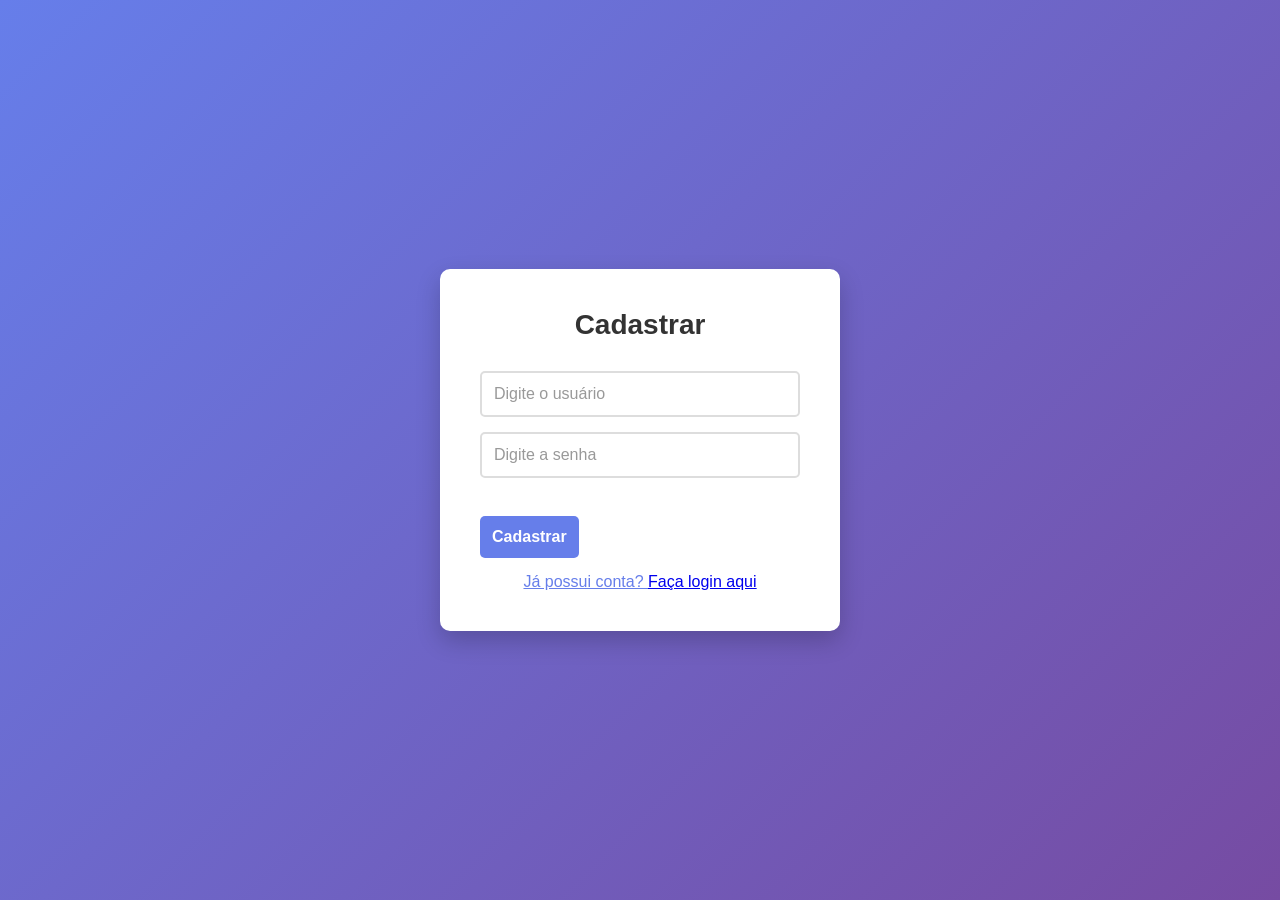
<file: index.html>
<!DOCTYPE html>
<html lang="pt-BR">
<head>
    <meta charset="UTF-8">
    <meta name="viewport" content="width=device-width, initial-scale=1.0">
    <title>Cadastro</title>
    <link rel="stylesheet" href="css/cadastro.css">
</head>
<body>
    <div class="Container">
        <h1>Cadastrar</h1>
        <div class="inputs">
            <input id="inputUsuario" type="text" placeholder="Digite o usuário">
            <input id="inputSenha" type="password" placeholder="Digite a senha">
        </div>
        <br>
        <button id="butaoEntar"><b>Cadastrar</b></button>
        
        <div class="link-login">
            <p class="link">Já possui conta? <a href="login.html">Faça login aqui</a></p>
        </div>
    </div>
    <script src="js/cadastro_de_usuario.js"></script>
</body>
</html>
</file>
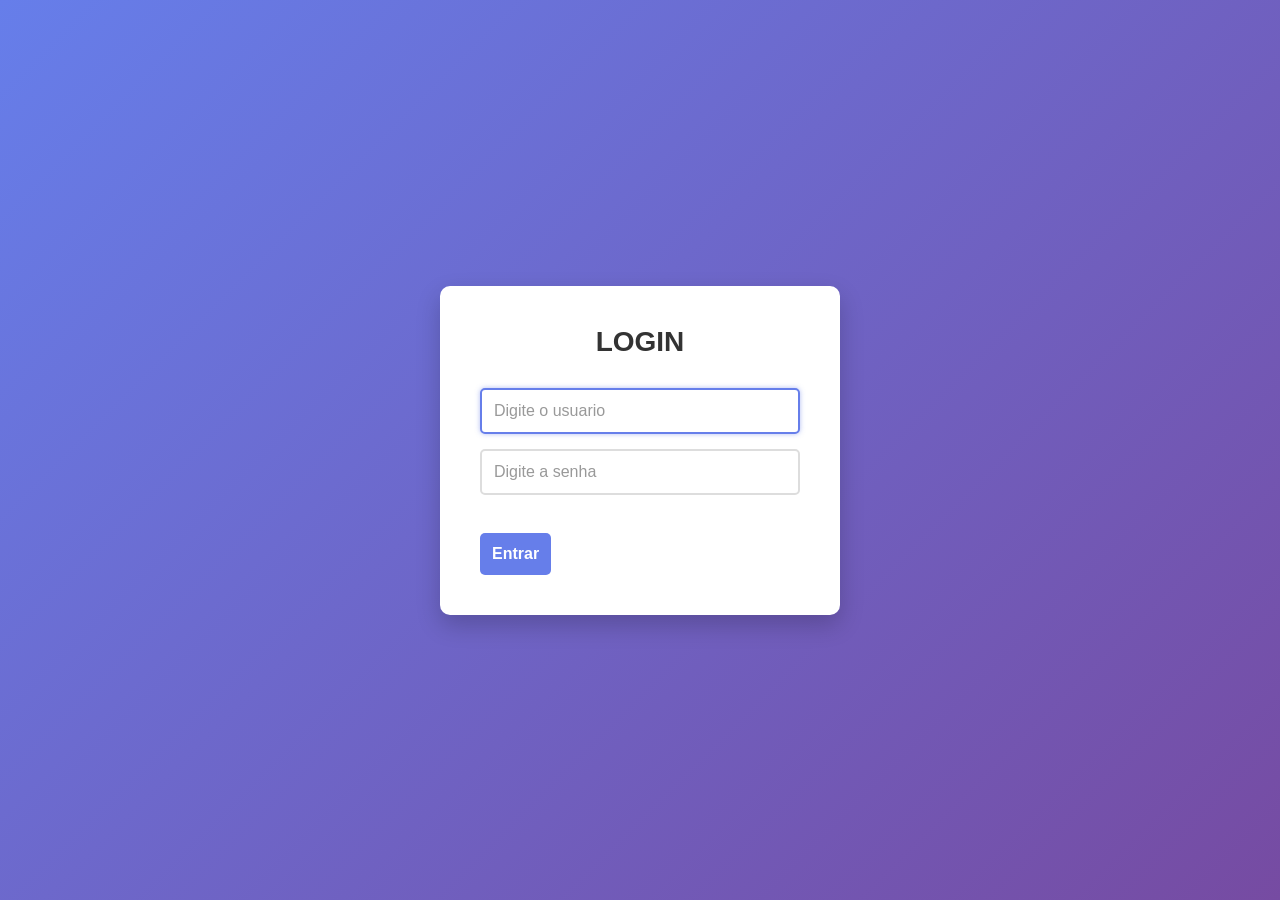
<file: login.html>
<!DOCTYPE html>
<html lang="pt-BR">
<head>
    <meta charset="UTF-8">
    <meta name="viewport" content="width=device-width, initial-scale=1.0">
    <title>Document</title>
    <link rel="stylesheet" href="css/login.css">
</head>
<body>
    <div class="Container">
    <h1>LOGIN</h1>
        <div class="inputs">
            <input id="inputUsuario" type="text" placeholder="Digite o usuario">
            <input id="inputSenha" type="password" placeholder="Digite a senha">
        </div>
        <br>
            <button id="butaoEntar"><b>Entrar</b></button>
    </div>
</body>
<script src="js/login.js"></script>
</html>
</file>
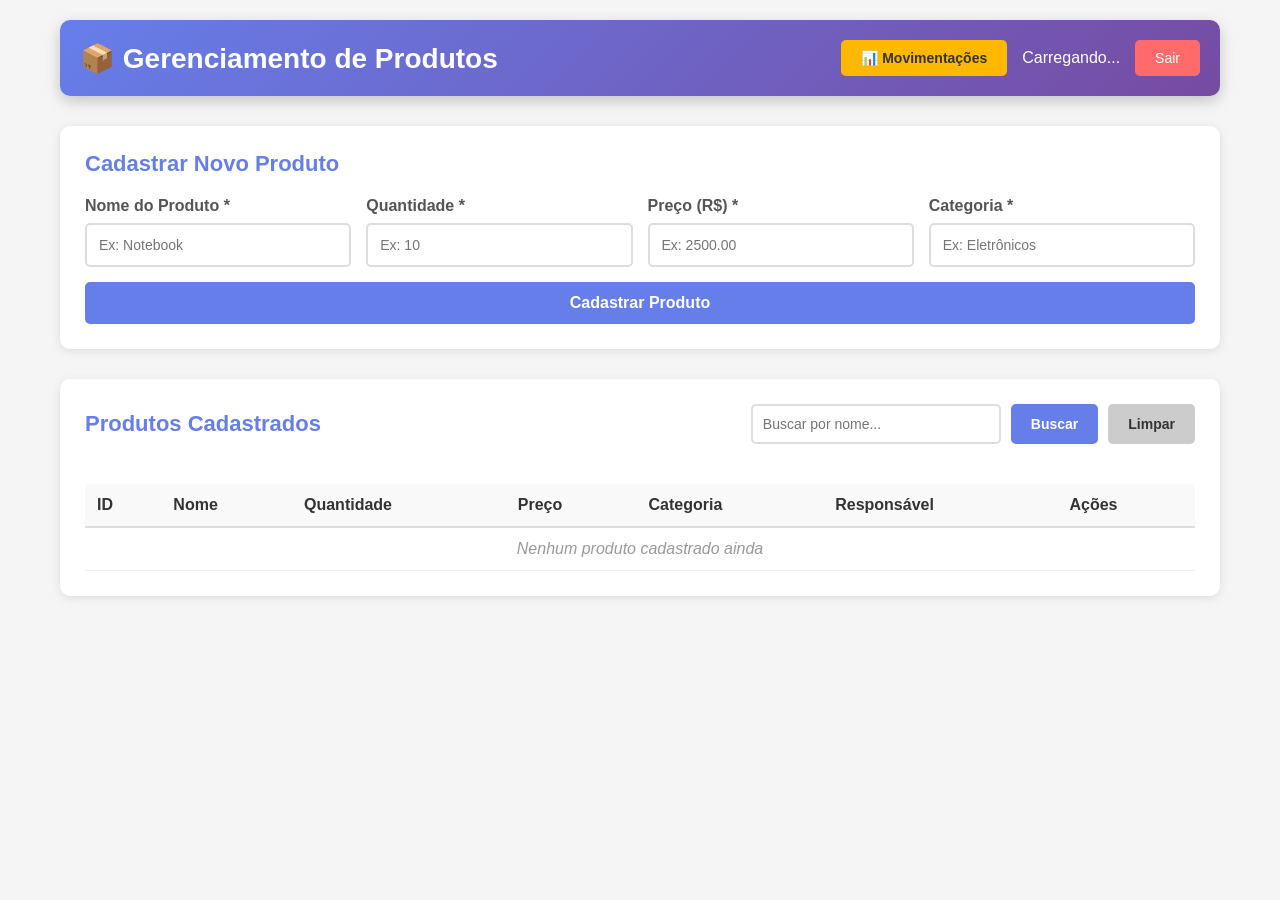
<file: produto.html>
<!DOCTYPE html>
<html lang="pt-BR">
<head>
    <meta charset="UTF-8">
    <meta name="viewport" content="width=device-width, initial-scale=1.0">
    <title>Gerenciamento de Produtos</title>
    <link rel="stylesheet" href="css/produto.css">
</head>
<body>
    <div class="container">
        <!-- Header com informações do usuário -->
        <header class="header">
            <div class="header-content">
                <h1>📦 Gerenciamento de Produtos</h1>
                <div class="user-info">
                    <button id="btnMovimentacoes" class="btn-movimentacoes" title="Ver movimentações">
                        📊 Movimentações
                    </button>
                    <span id="nomeUsuario">Carregando...</span>
                    <button id="btnSair" class="btn-sair">Sair</button>
                </div>
            </div>
        </header>

        <main class="main-content">
            <!-- Seção de Cadastro -->
            <section class="secao-cadastro">
                <h2>Cadastrar Novo Produto</h2>
                <form id="formProduto" class="form-produto">
                    <div class="form-group">
                        <label for="nomeProduto">Nome do Produto *</label>
                        <input type="text" id="nomeProduto" placeholder="Ex: Notebook" required>
                    </div>

                    <div class="form-group">
                        <label for="quantidadeProduto">Quantidade *</label>
                        <input type="number" id="quantidadeProduto" placeholder="Ex: 10" min="1" required>
                    </div>

                    <div class="form-group">
                        <label for="precoProduto">Preço (R$) *</label>
                        <input type="number" id="precoProduto" placeholder="Ex: 2500.00" min="0.01" step="0.01" required>
                    </div>

                    <div class="form-group">
                        <label for="categoriaProduto">Categoria *</label>
                        <input type="text" id="categoriaProduto" placeholder="Ex: Eletrônicos" required>
                    </div>

                    <button type="submit" class="btn-cadastrar">Cadastrar Produto</button>
                </form>
            </section>

            <!-- Seção de Busca e Listagem -->
            <section class="secao-listagem">
                <div class="header-listagem">
                    <h2>Produtos Cadastrados</h2>
                    <div class="busca">
                        <input type="text" id="inputBusca" placeholder="Buscar por nome...">
                        <button id="btnBuscar" class="btn-buscar">Buscar</button>
                        <button id="btnLimparBusca" class="btn-limpar">Limpar</button>
                    </div>
                </div>

                <div class="tabela-container">
                    <table id="tabelaProdutos" class="tabela-produtos">
                        <thead>
                            <tr>
                                <th>ID</th>
                                <th>Nome</th>
                                <th>Quantidade</th>
                                <th>Preço</th>
                                <th>Categoria</th>
                                <th>Responsável</th>
                                <th>Ações</th>
                            </tr>
                        </thead>
                        <tbody id="corpoProdutos">
                            <tr class="sem-dados">
                                <td colspan="7">Nenhum produto cadastrado ainda</td>
                            </tr>
                        </tbody>
                    </table>
                </div>
            </section>
        </main>
    </div>

    <!-- Modal de Edição -->
    <div id="modalEdicao" class="modal">
        <div class="modal-content">
            <span class="fechar">&times;</span>
            <h2>Editar Produto</h2>
            <form id="formEdicao" class="form-produto">
                <div class="form-group">
                    <label for="editNomeProduto">Nome do Produto</label>
                    <input type="text" id="editNomeProduto" required>
                </div>

                <div class="form-group">
                    <label for="editQuantidadeProduto">Quantidade</label>
                    <input type="number" id="editQuantidadeProduto" min="1" required>
                </div>

                <div class="form-group">
                    <label for="editPrecoProduto">Preço (R$)</label>
                    <input type="number" id="editPrecoProduto" min="0.01" step="0.01" required>
                </div>

                <div class="form-group">
                    <label for="editCategoriaProduto">Categoria</label>
                    <input type="text" id="editCategoriaProduto" required>
                </div>

                <button type="submit" class="btn-salvar">Salvar Alterações</button>
            </form>
        </div>
    </div>

    <!-- Modal de Movimentações -->
    <div id="modalMovimentacoes" class="modal">
        <div class="modal-content modal-movimentacoes">
            <span class="fechar-movimentacoes">&times;</span>
            <h2>📊 Histórico de Movimentações</h2>
            
            <div class="filtro-movimentacoes">
                <select id="filtroTipoMovimentacao" class="select-filtro">
                    <option value="">Todos os tipos</option>
                    <option value="entrada">Entrada</option>
                    <option value="saida">Saída</option>
                </select>
                <input type="text" id="inputBuscaMovimentacoes" placeholder="Buscar por produto...">
                <button id="btnBuscaMovimentacoes" class="btn-buscar-mov">Buscar</button>
                <button id="btnLimparMovimentacoes" class="btn-limpar-mov">Limpar</button>
            </div>

            <div class="tabela-container-mov">
                <table class="tabela-movimentacoes">
                    <thead>
                        <tr>
                            <th>Data/Hora</th>
                            <th>Tipo</th>
                            <th>Produto</th>
                            <th>Quantidade</th>
                            <th>Categoria</th>
                            <th>Usuário</th>
                        </tr>
                    </thead>
                    <tbody id="corpoMovimentacoes">
                        <tr class="sem-dados">
                            <td colspan="6">Nenhuma movimentação registrada</td>
                        </tr>
                    </tbody>
                </table>
            </div>
        </div>
    </div>

    <script src="js/produto.js"></script>
</body>
</html>
</file>
<file: css/cadastro.css>
* {
    margin: 0;
    padding: 0;
    box-sizing: border-box;
}

body {
    font-family: Arial, sans-serif;
    background: linear-gradient(135deg, #667eea 0%, #764ba2 100%);
    height: 100vh;
    display: flex;
    justify-content: center;
    align-items: center;
}

.Container {
    background-color: white;
    padding: 40px;
    border-radius: 10px;
    box-shadow: 0 10px 25px rgba(0, 0, 0, 0.2);
    width: 100%;
    max-width: 400px;
    animation: slideIn 0.5s ease-in-out;
}

@keyframes slideIn {
    from {
        opacity: 0;
        transform: translateY(-30px);
    }
    to {
        opacity: 1;
        transform: translateY(0);
    }
}

h1 {
    text-align: center;
    color: #333;
    margin-bottom: 30px;
    font-size: 28px;
}

.inputs {
    display: flex;
    flex-direction: column;
    gap: 15px;
    margin-bottom: 20px;
}

input {
    padding: 12px;
    border: 2px solid #ddd;
    border-radius: 5px;
    font-size: 16px;
    transition: 0.3s;
}

input:focus {
    outline: none;
    border-color: #667eea;
    box-shadow: 0 0 5px rgba(102, 126, 234, 0.5);
}

input::placeholder {
    color: #999;
}

#butaoEntar {
    background-color: #667eea;
    color: white;
    padding: 12px;
    border: none;
    border-radius: 5px;
    font-size: 16px;
    cursor: pointer;
    transition: 0.3s;
    font-weight: bold;
}

#butaoEntar:hover {
    background-color: #764ba2;
    transform: translateY(-2px);
    box-shadow: 0 5px 15px rgba(102, 126, 234, 0.4);
}

#butaoEntar:active {
    transform: translateY(0);
}

.link{
text-align: center;
      margin-top: 15px;
      color: #667eea;
      text-decoration: none;
      text-decoration: underline;
}
</file>
<file: css/login.css>
* {
    margin: 0;
    padding: 0;
    box-sizing: border-box;
}

body {
    font-family: Arial, sans-serif;
    background: linear-gradient(135deg, #667eea 0%, #764ba2 100%);
    height: 100vh;
    display: flex;
    justify-content: center;
    align-items: center;
}

.Container {
    background-color: white;
    padding: 40px;
    border-radius: 10px;
    box-shadow: 0 10px 25px rgba(0, 0, 0, 0.2);
    width: 100%;
    max-width: 400px;
    animation: slideIn 0.5s ease-in-out;
}

@keyframes slideIn {
    from {
        opacity: 0;
        transform: translateY(-30px);
    }
    to {
        opacity: 1;
        transform: translateY(0);
    }
}

h1 {
    text-align: center;
    color: #333;
    margin-bottom: 30px;
    font-size: 28px;
}

.inputs {
    display: flex;
    flex-direction: column;
    gap: 15px;
    margin-bottom: 20px;
}

input {
    padding: 12px;
    border: 2px solid #ddd;
    border-radius: 5px;
    font-size: 16px;
    transition: 0.3s;
}

input:focus {
    outline: none;
    border-color: #667eea;
    box-shadow: 0 0 5px rgba(102, 126, 234, 0.5);
}

input::placeholder {
    color: #999;
}

#butaoEntar {
    background-color: #667eea;
    color: white;
    padding: 12px;
    border: none;
    border-radius: 5px;
    font-size: 16px;
    cursor: pointer;
    transition: 0.3s;
    font-weight: bold;
}

#butaoEntar:hover {
    background-color: #764ba2;
    transform: translateY(-2px);
    box-shadow: 0 5px 15px rgba(102, 126, 234, 0.4);
}

#butaoEntar:active {
    transform: translateY(0);
}
</file>
<file: css/produto.css>
* {
    margin: 0;
    padding: 0;
    box-sizing: border-box;
}

body {
    font-family: Arial, sans-serif;
    background-color: #f5f5f5;
    color: #333;
}

.container {
    max-width: 1200px;
    margin: 0 auto;
    padding: 20px;
}

.header {
    background: linear-gradient(135deg, #667eea 0%, #764ba2 100%);
    color: white;
    padding: 20px;
    border-radius: 10px;
    margin-bottom: 30px;
    box-shadow: 0 5px 15px rgba(0, 0, 0, 0.2);
}

.header-content {
    display: flex;
    justify-content: space-between;
    align-items: center;
    flex-wrap: wrap;
    gap: 15px;
}

.header h1 {
    font-size: 28px;
}

.user-info {
    display: flex;
    align-items: center;
    gap: 15px;
    flex-wrap: wrap;
}

.user-info span {
    font-size: 16px;
}

.btn-movimentacoes {
    background-color: #FFB800;
    color: #333;
    border: none;
    padding: 10px 20px;
    border-radius: 5px;
    cursor: pointer;
    font-size: 14px;
    font-weight: bold;
    transition: 0.3s;
}

.btn-movimentacoes:hover {
    background-color: #FFA500;
    transform: translateY(-2px);
}

.btn-sair {
    background-color: #ff6b6b;
    color: white;
    border: none;
    padding: 10px 20px;
    border-radius: 5px;
    cursor: pointer;
    font-size: 14px;
    transition: 0.3s;
}

.btn-sair:hover {
    background-color: #ff5252;
    transform: translateY(-2px);
}

.main-content {
    display: grid;
    grid-template-columns: 1fr;
    gap: 30px;
}

.secao-cadastro {
    background: white;
    padding: 25px;
    border-radius: 10px;
    box-shadow: 0 2px 10px rgba(0, 0, 0, 0.1);
}

.secao-cadastro h2 {
    margin-bottom: 20px;
    color: #667eea;
    font-size: 22px;
}

.form-produto {
    display: grid;
    grid-template-columns: repeat(auto-fit, minmax(250px, 1fr));
    gap: 15px;
}

.form-group {
    display: flex;
    flex-direction: column;
}

.form-group label {
    margin-bottom: 8px;
    font-weight: bold;
    color: #555;
}

.form-group input {
    padding: 12px;
    border: 2px solid #ddd;
    border-radius: 5px;
    font-size: 14px;
    transition: 0.3s;
}

.form-group input:focus {
    outline: none;
    border-color: #667eea;
    box-shadow: 0 0 5px rgba(102, 126, 234, 0.5);
}

.btn-cadastrar {
    grid-column: 1 / -1;
    background-color: #667eea;
    color: white;
    padding: 12px;
    border: none;
    border-radius: 5px;
    font-size: 16px;
    font-weight: bold;
    cursor: pointer;
    transition: 0.3s;
}

.btn-cadastrar:hover {
    background-color: #764ba2;
    transform: translateY(-2px);
    box-shadow: 0 5px 15px rgba(102, 126, 234, 0.4);
}

.secao-listagem {
    background: white;
    padding: 25px;
    border-radius: 10px;
    box-shadow: 0 2px 10px rgba(0, 0, 0, 0.1);
}

.header-listagem {
    display: flex;
    justify-content: space-between;
    align-items: center;
    margin-bottom: 25px;
    gap: 20px;
    flex-wrap: wrap;
}

.header-listagem h2 {
    color: #667eea;
    font-size: 22px;
    margin: 0;
}

.busca {
    display: flex;
    gap: 10px;
    flex-wrap: wrap;
}

.busca input {
    padding: 10px;
    border: 2px solid #ddd;
    border-radius: 5px;
    font-size: 14px;
    min-width: 250px;
}

.busca input:focus {
    outline: none;
    border-color: #667eea;
}

.btn-buscar,
.btn-limpar {
    padding: 10px 20px;
    border: none;
    border-radius: 5px;
    cursor: pointer;
    font-size: 14px;
    font-weight: bold;
    transition: 0.3s;
}

.btn-buscar {
    background-color: #667eea;
    color: white;
}

.btn-buscar:hover {
    background-color: #764ba2;
}

.btn-limpar {
    background-color: #ccc;
    color: #333;
}

.btn-limpar:hover {
    background-color: #bbb;
}

/* ========== TABELA ========== */
.tabela-container {
    overflow-x: auto;
}

.tabela-produtos {
    width: 100%;
    border-collapse: collapse;
    margin-top: 15px;
}

.tabela-produtos thead {
    background-color: #f9f9f9;
    border-bottom: 2px solid #ddd;
}

.tabela-produtos th {
    padding: 12px;
    text-align: left;
    font-weight: bold;
    color: #333;
}

.tabela-produtos td {
    padding: 12px;
    border-bottom: 1px solid #eee;
}

.tabela-produtos tbody tr:hover {
    background-color: #f9f9f9;
}

.tabela-produtos .sem-dados {
    text-align: center;
    color: #999;
    font-style: italic;
}

.tabela-produtos .acoes {
    display: flex;
    gap: 8px;
}

.btn-editar,
.btn-deletar {
    padding: 8px 15px;
    border: none;
    border-radius: 5px;
    cursor: pointer;
    font-size: 12px;
    font-weight: bold;
    transition: 0.3s;
}

.btn-editar {
    background-color: #4CAF50;
    color: white;
}

.btn-editar:hover {
    background-color: #45a049;
    transform: scale(1.05);
}

.btn-deletar {
    background-color: #f44336;
    color: white;
}

.btn-deletar:hover {
    background-color: #da190b;
    transform: scale(1.05);
}

.modal {
    display: none;
    position: fixed;
    z-index: 1000;
    left: 0;
    top: 0;
    width: 100%;
    height: 100%;
    background-color: rgba(0, 0, 0, 0.5);
    animation: fadeIn 0.3s;
}

@keyframes fadeIn {
    from {
        opacity: 0;
    }
    to {
        opacity: 1;
    }
}

.modal-content {
    background-color: white;
    margin: 5% auto;
    padding: 30px;
    border-radius: 10px;
    width: 90%;
    max-width: 500px;
    box-shadow: 0 5px 20px rgba(0, 0, 0, 0.3);
    animation: slideDown 0.3s;
}

@keyframes slideDown {
    from {
        transform: translateY(-50px);
        opacity: 0;
    }
    to {
        transform: translateY(0);
        opacity: 1;
    }
}

.modal-content h2 {
    margin-bottom: 20px;
    color: #667eea;
}

.fechar,
.fechar-movimentacoes {
    color: #aaa;
    float: right;
    font-size: 28px;
    font-weight: bold;
    cursor: pointer;
    transition: 0.3s;
}

.fechar:hover,
.fechar-movimentacoes:hover {
    color: #000;
}

#formEdicao {
    display: flex;
    flex-direction: column;
    gap: 15px;
}

#formEdicao .form-group {
    display: flex;
    flex-direction: column;
    gap: 8px;
}

#formEdicao input {
    padding: 10px;
    border: 2px solid #ddd;
    border-radius: 5px;
    font-size: 14px;
}

#formEdicao input:focus {
    outline: none;
    border-color: #667eea;
}

.btn-salvar {
    background-color: #667eea;
    color: white;
    padding: 12px;
    border: none;
    border-radius: 5px;
    font-size: 16px;
    font-weight: bold;
    cursor: pointer;
    transition: 0.3s;
    margin-top: 10px;
}

.btn-salvar:hover {
    background-color: #764ba2;
    transform: translateY(-2px);
}


.modal-movimentacoes {
    max-width: 1000px;
}

.filtro-movimentacoes {
    display: flex;
    gap: 10px;
    margin-bottom: 20px;
    flex-wrap: wrap;
}

.select-filtro {
    padding: 10px;
    border: 2px solid #ddd;
    border-radius: 5px;
    font-size: 14px;
    background-color: white;
    cursor: pointer;
}

.select-filtro:focus {
    outline: none;
    border-color: #667eea;
}

#inputBuscaMovimentacoes {
    padding: 10px;
    border: 2px solid #ddd;
    border-radius: 5px;
    font-size: 14px;
    flex: 1;
    min-width: 200px;
}

#inputBuscaMovimentacoes:focus {
    outline: none;
    border-color: #667eea;
}

.btn-buscar-mov,
.btn-limpar-mov {
    padding: 10px 20px;
    border: none;
    border-radius: 5px;
    cursor: pointer;
    font-size: 14px;
    font-weight: bold;
    transition: 0.3s;
}

.btn-buscar-mov {
    background-color: #667eea;
    color: white;
}

.btn-buscar-mov:hover {
    background-color: #764ba2;
}

.btn-limpar-mov {
    background-color: #ccc;
    color: #333;
}

.btn-limpar-mov:hover {
    background-color: #bbb;
}

.tabela-container-mov {
    overflow-x: auto;
}

.tabela-movimentacoes {
    width: 100%;
    border-collapse: collapse;
    margin-top: 15px;
}

.tabela-movimentacoes thead {
    background-color: #f9f9f9;
    border-bottom: 2px solid #ddd;
}

.tabela-movimentacoes th {
    padding: 12px;
    text-align: left;
    font-weight: bold;
    color: #333;
}

.tabela-movimentacoes td {
    padding: 12px;
    border-bottom: 1px solid #eee;
}

.tabela-movimentacoes tbody tr:hover {
    background-color: #f9f9f9;
}

.tabela-movimentacoes .sem-dados {
    text-align: center;
    color: #999;
    font-style: italic;
}

.movimentacao-entrada {
    border-left: 4px solid #4CAF50;
}

.movimentacao-saida {
    border-left: 4px solid #f44336;
}


.badge-entrada {
    background-color: #4CAF50;
    color: white;
    padding: 6px 12px;
    border-radius: 20px;
    font-size: 12px;
    font-weight: bold;
}

.badge-saida {
    background-color: #f44336;
    color: white;
    padding: 6px 12px;
    border-radius: 20px;
    font-size: 12px;
    font-weight: bold;
}

.movimentacao-alterado {
    border-left: 4px solid #FFB800;
}

.movimentacao-alterado:hover {
    background-color: #fffbeb !important;
}

.badge-alterado {
    background-color: #FFB800;
    color: #333;
    padding: 6px 12px;
    border-radius: 20px;
    font-size: 12px;
    font-weight: bold;
}


.modal-detalhes {
    max-width: 600px !important;
}

.fechar-detalhes {
    color: #aaa;
    float: right;
    font-size: 28px;
    font-weight: bold;
    cursor: pointer;
    transition: 0.3s;
}

.fechar-detalhes:hover {
    color: #000;
}

.comparacao-container {
    display: flex;
    gap: 20px;
    margin-top: 20px;
}

.col-comparacao {
    flex: 1;
    background: #fdfdfd;
    padding: 15px;
    border-radius: 8px;
    border: 1px solid #e2e8f0;
    box-shadow: inset 0 1px 3px rgba(0,0,0,0.02);
}

.col-comparacao h3 {
    font-size: 15px;
    margin-bottom: 12px;
    color: #4a5568;
    border-bottom: 2px solid #edf2f7;
    padding-bottom: 5px;
}

.col-comparacao p {
    font-size: 14px;
    margin-bottom: 8px;
    line-height: 1.5;
    color: #4a5568;
}

@media (max-width: 600px) {
    .comparacao-container {
        flex-direction: column;
    }
}
</file>
